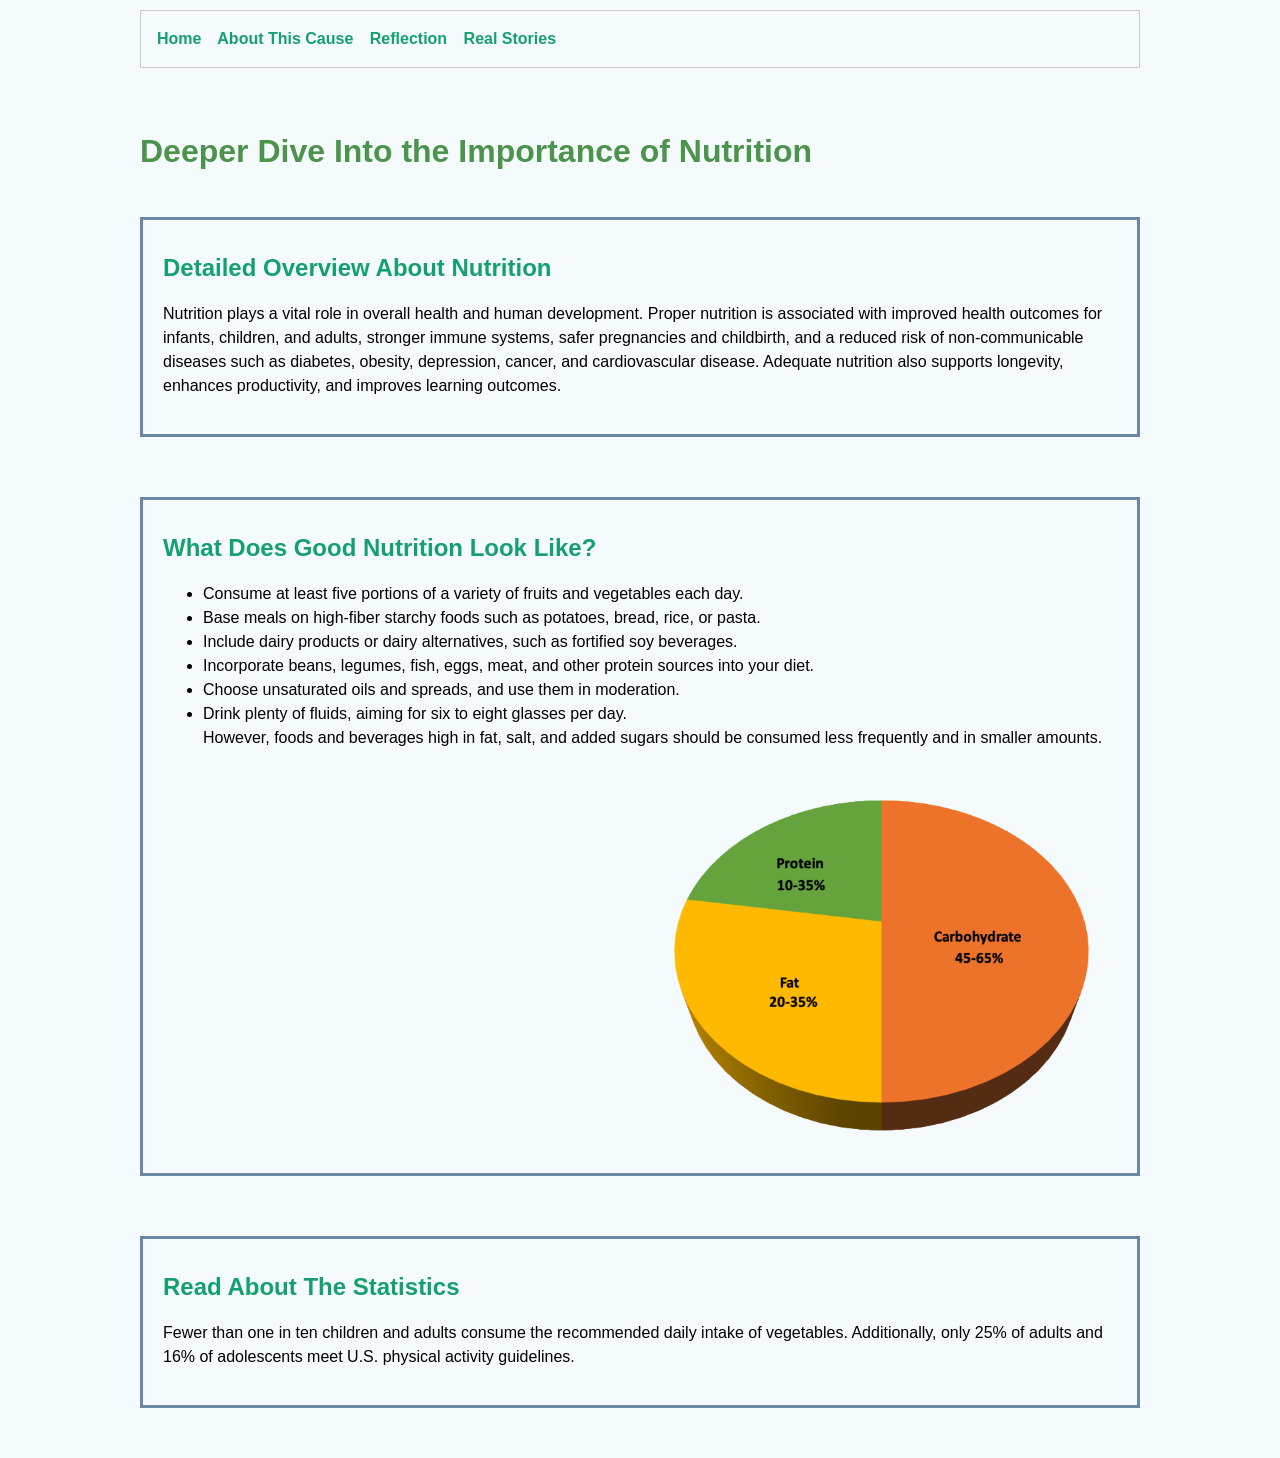
<file: about.html>
<!DOCTYPE html>
<html>
    <head>
        <link rel="stylesheet" href="css/style.css">
    </head>
    
    <body>

        <div class="container">
            <div class="grid-layout">
        <nav>
            <a href="index.html">Home</a>
            <a href="about.html">About This Cause</a>
            <a href="reflection.html">Reflection</a>
            <a href="real stories.html">Real Stories</a>
        </nav>
        
        <h1>Deeper Dive Into the Importance of Nutrition</h1>
       
    <section>
        <h2>Detailed Overview About Nutrition</h2>

        <p>
            Nutrition plays a vital role in overall health and human development. Proper nutrition is associated with improved health outcomes for infants, children, and adults, stronger immune systems, safer pregnancies and childbirth, and a reduced risk of non-communicable diseases such as diabetes, obesity, depression, cancer, and cardiovascular disease. Adequate nutrition also supports longevity, enhances productivity, and improves learning outcomes.
        </p>
    </section>


<section>
        <h2>What Does Good Nutrition Look Like?</h2>
    
        <ul>
            <li>Consume at least five portions of a variety of fruits and vegetables each day.</li>
            <li>Base meals on high-fiber starchy foods such as potatoes, bread, rice, or pasta.</li>
            <li>Include dairy products or dairy alternatives, such as fortified soy beverages.</li>
            <li>Incorporate beans, legumes, fish, eggs, meat, and other protein sources into your diet.</li>
            <li>Choose unsaturated oils and spreads, and use them in moderation.</li>
            <li>Drink plenty of fluids, aiming for six to eight glasses per day.</li>
            However, foods and beverages high in fat, salt, and added sugars should be consumed less frequently and in smaller amounts.
        </ul>

        <img src="images/Nutrition.jpg" alt="Image showing balanced nutrition graph">
</section>
        
<section>
        <h2>Read About The Statistics</h2>
        <p>
            Fewer than one in ten children and adults consume the recommended daily intake of vegetables. Additionally, only 25% of adults and 16% of adolescents meet U.S. physical activity guidelines.
        </p>
</section>

        </div>
    </div>
    </body>
</html>
</file>
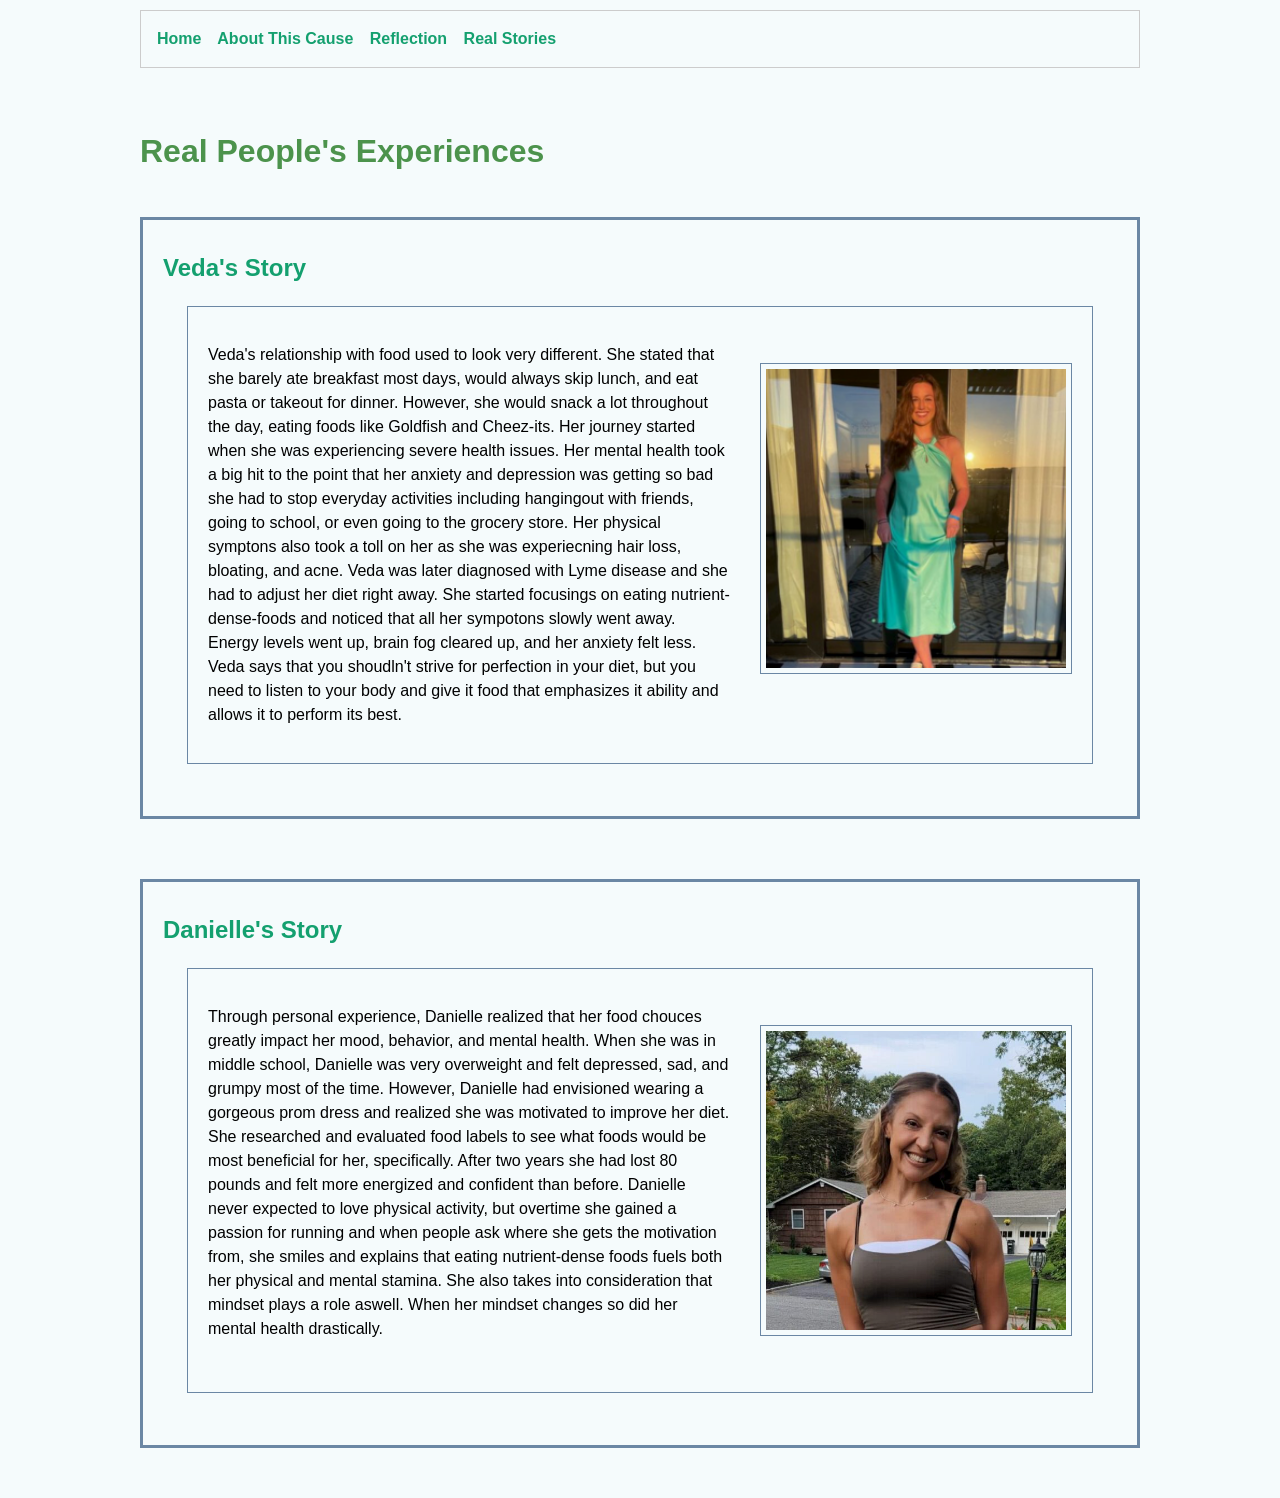
<file: action.html>
<!DOCTYPE html>
<html>
    <head>
        <link rel="stylesheet" href="css/style.css">
    </head>

    <body>
        <body class="real-stories"></body>
        <div class="container">
            <div class="grid-layout">
<nav>
    <a href="index.html">Home</a>
    <a href="about.html">About This Cause</a>
    <a href="reflection.html">Reflection</a>
    <a href="action.html">Real Stories</a>
</nav>

<h1>Real People's Experiences</h1>

<section>
<h2>Veda's Story</h2> 
<div class="about-flex">
<p>
<img src="images/Veda.jpg" alt="Image of Veda">

Veda's relationship with food used to look very different. She stated that she barely ate breakfast most days, would always skip lunch, and eat pasta or takeout for dinner. However, she would snack a lot throughout the day, eating foods like Goldfish and Cheez-its. Her journey started when she was experiencing severe health issues. Her mental health took a big hit to the point that her anxiety and depression was getting so bad she had to stop everyday activities including hangingout with friends, going to school, or even going to the grocery store. Her physical symptons also took a toll on her as she was experiecning hair loss, bloating, and acne. Veda was later diagnosed with Lyme disease and she had to adjust her diet right away. She started focusings on eating nutrient-dense-foods and noticed that all her sympotons slowly went away. Energy levels went up, brain fog cleared up, and her anxiety felt less. Veda says that you shoudln't strive for perfection in your diet, but you need to listen to your body and give it food that emphasizes it ability and allows it to perform its best. 
</p>
</div>

</section>

<section>
<h2>Danielle's Story</h2>
<div class="about-flex">
<p>
<img src="images/Danielle.jpg" alt="Image of Danielle">

Through personal experience, Danielle realized that her food chouces greatly impact her mood, behavior, and mental health. When she was in middle school, Danielle was very overweight and felt depressed, sad, and grumpy most of the time. However, Danielle had envisioned wearing a gorgeous prom dress and realized she was motivated to improve her diet. She researched and evaluated food labels to see what foods would be most beneficial for her, specifically. After two years she had lost 80 pounds and felt more energized and confident than before. Danielle never expected to love physical activity, but overtime she gained a passion for running and when people ask where she gets the motivation from, she smiles and explains that eating nutrient-dense foods fuels both her physical and mental stamina. She also takes into consideration that mindset plays a role aswell. When her mindset changes so did her mental health drastically.
</p>
</div>

</section>

</div>
        </div>
</body>
</html>
</file>
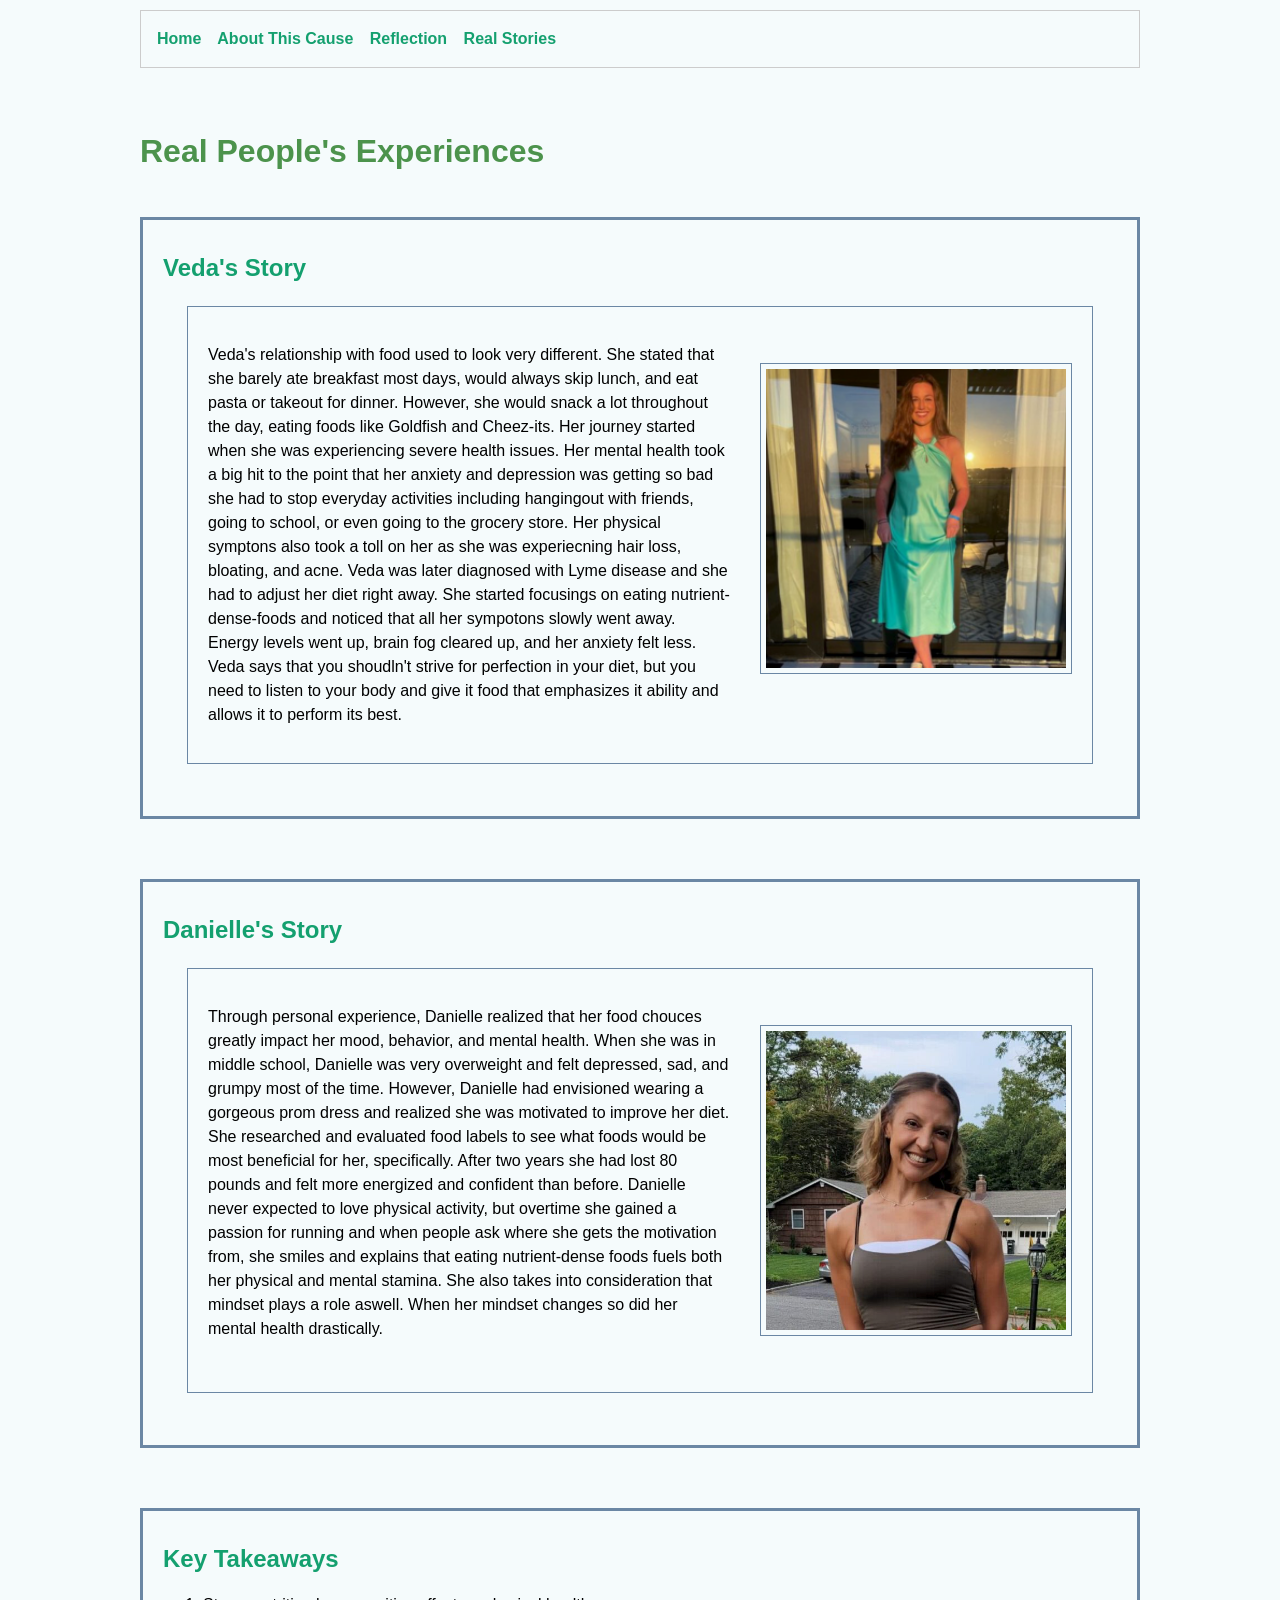
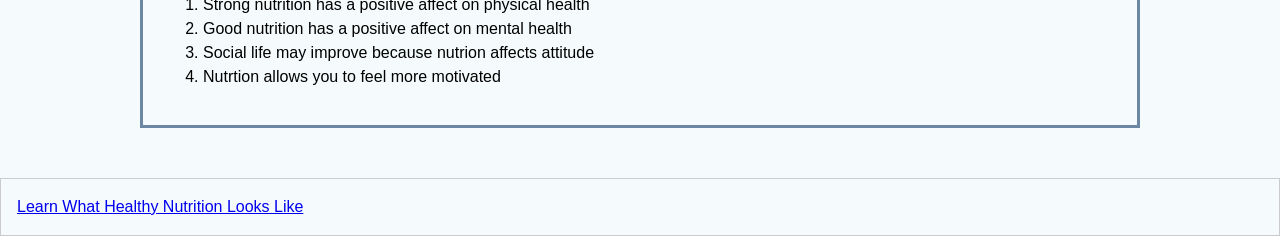
<file: real stories.html>
<!DOCTYPE html>
<html>
    <head>
        <link rel="stylesheet" href="css/style.css">
    </head>

    <body>
        <body class="real-stories"></body>
        <div class="container">
            <div class="grid-layout">
<nav>
    <a href="index.html">Home</a>
    <a href="about.html">About This Cause</a>
    <a href="reflection.html">Reflection</a>
    <a href="real stories.html">Real Stories</a>
</nav>

<h1>Real People's Experiences</h1>

<section>
<h2>Veda's Story</h2> 
<div class="about-flex">
<p>
<img src="images/Veda.jpg" alt="Image of Veda">

Veda's relationship with food used to look very different. She stated that she barely ate breakfast most days, would always skip lunch, and eat pasta or takeout for dinner. However, she would snack a lot throughout the day, eating foods like Goldfish and Cheez-its. Her journey started when she was experiencing severe health issues. Her mental health took a big hit to the point that her anxiety and depression was getting so bad she had to stop everyday activities including hangingout with friends, going to school, or even going to the grocery store. Her physical symptons also took a toll on her as she was experiecning hair loss, bloating, and acne. Veda was later diagnosed with Lyme disease and she had to adjust her diet right away. She started focusings on eating nutrient-dense-foods and noticed that all her sympotons slowly went away. Energy levels went up, brain fog cleared up, and her anxiety felt less. Veda says that you shoudln't strive for perfection in your diet, but you need to listen to your body and give it food that emphasizes it ability and allows it to perform its best. 
</p>
</div>
</section>

<section>
<h2>Danielle's Story</h2>
<div class="about-flex">
<p>
<img src="images/Danielle.jpg" alt="Image of Danielle">
Through personal experience, Danielle realized that her food chouces greatly impact her mood, behavior, and mental health. When she was in middle school, Danielle was very overweight and felt depressed, sad, and grumpy most of the time. However, Danielle had envisioned wearing a gorgeous prom dress and realized she was motivated to improve her diet. She researched and evaluated food labels to see what foods would be most beneficial for her, specifically. After two years she had lost 80 pounds and felt more energized and confident than before. Danielle never expected to love physical activity, but overtime she gained a passion for running and when people ask where she gets the motivation from, she smiles and explains that eating nutrient-dense foods fuels both her physical and mental stamina. She also takes into consideration that mindset plays a role aswell. When her mindset changes so did her mental health drastically.
</p>
</div>
</section>

<section>
    <h2>Key Takeaways</h2>
    <ol>
        <li>Strong nutrition has a positive affect on physical health</li>
        <li>Good nutrition has a positive affect on mental health</li>
        <li>Social life may improve because nutrion affects attitude</li>
        <li>Nutrtion allows you to feel more motivated</li>
    </ol>
</section>

</div>
        </div>

        <footer>
            <a href ="about.html">Learn What Healthy Nutrition Looks Like</a>
        </footer>
</body>
</html>
</file>
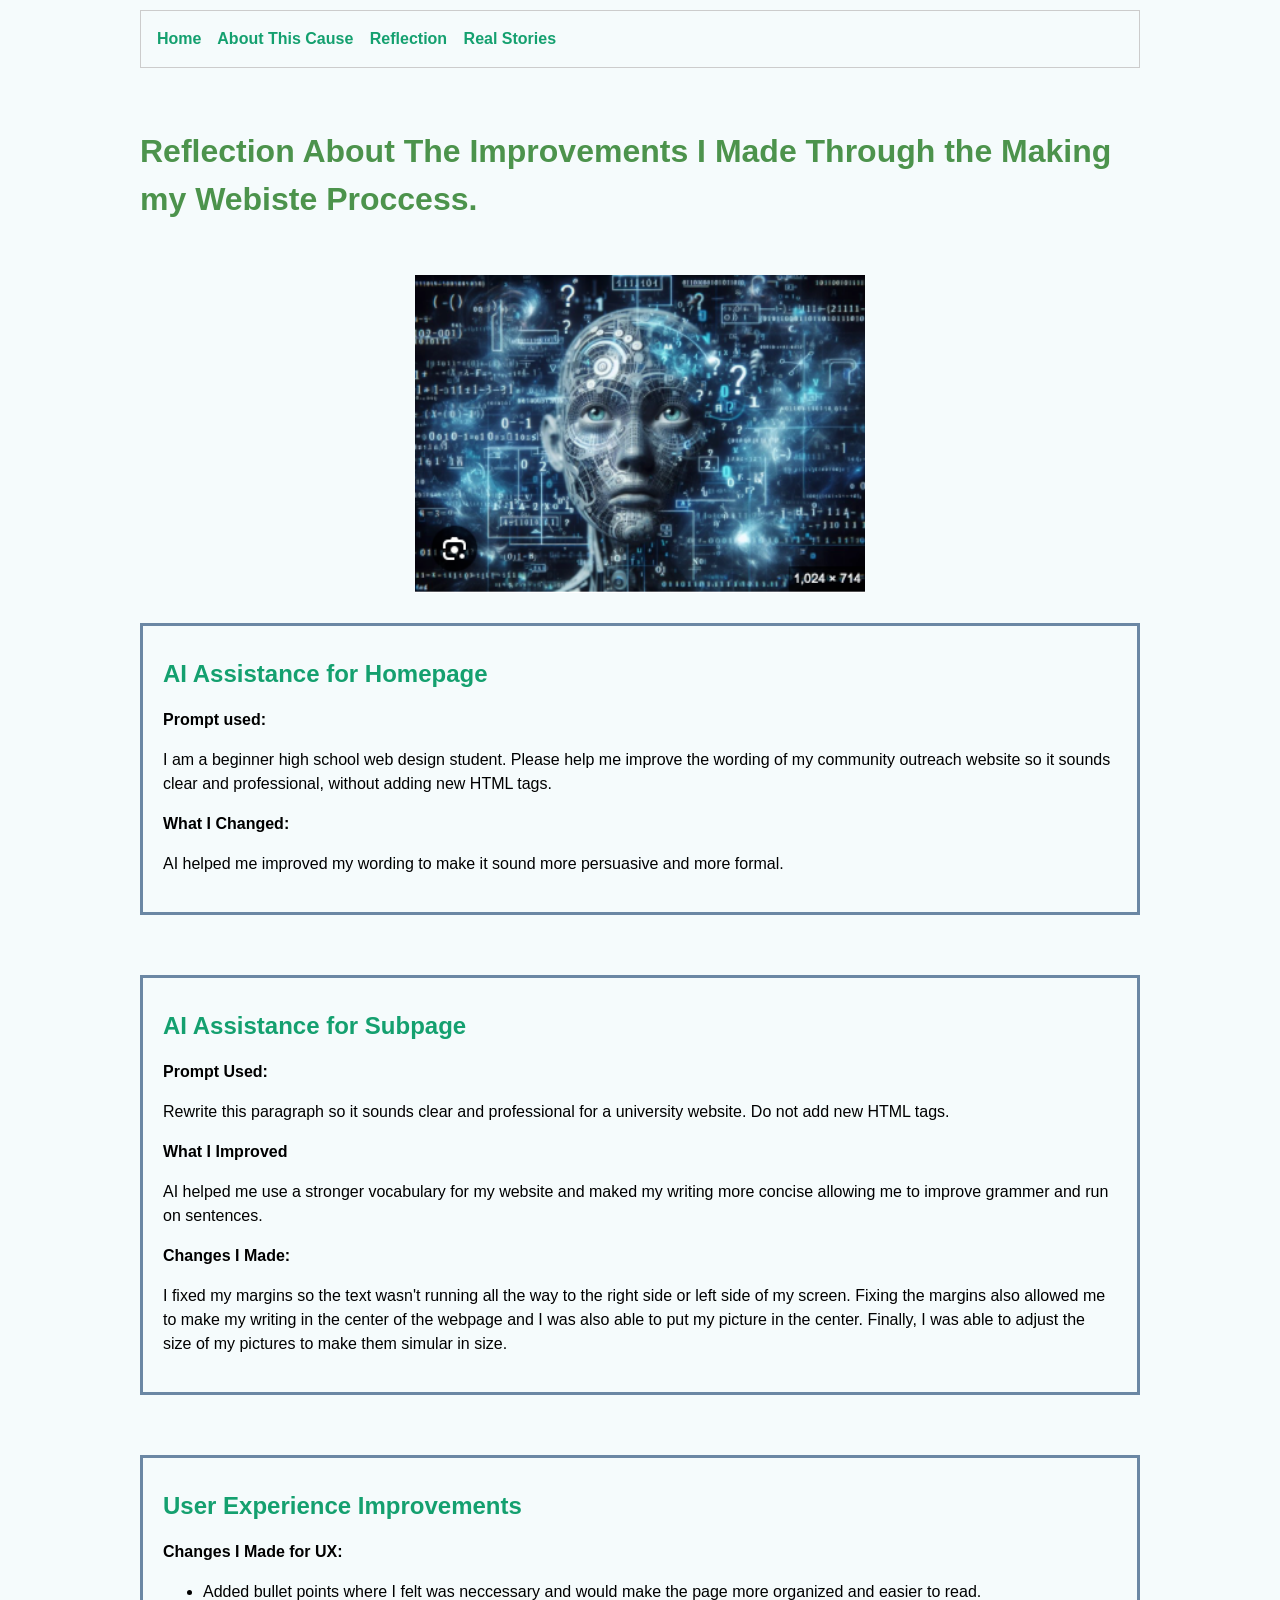
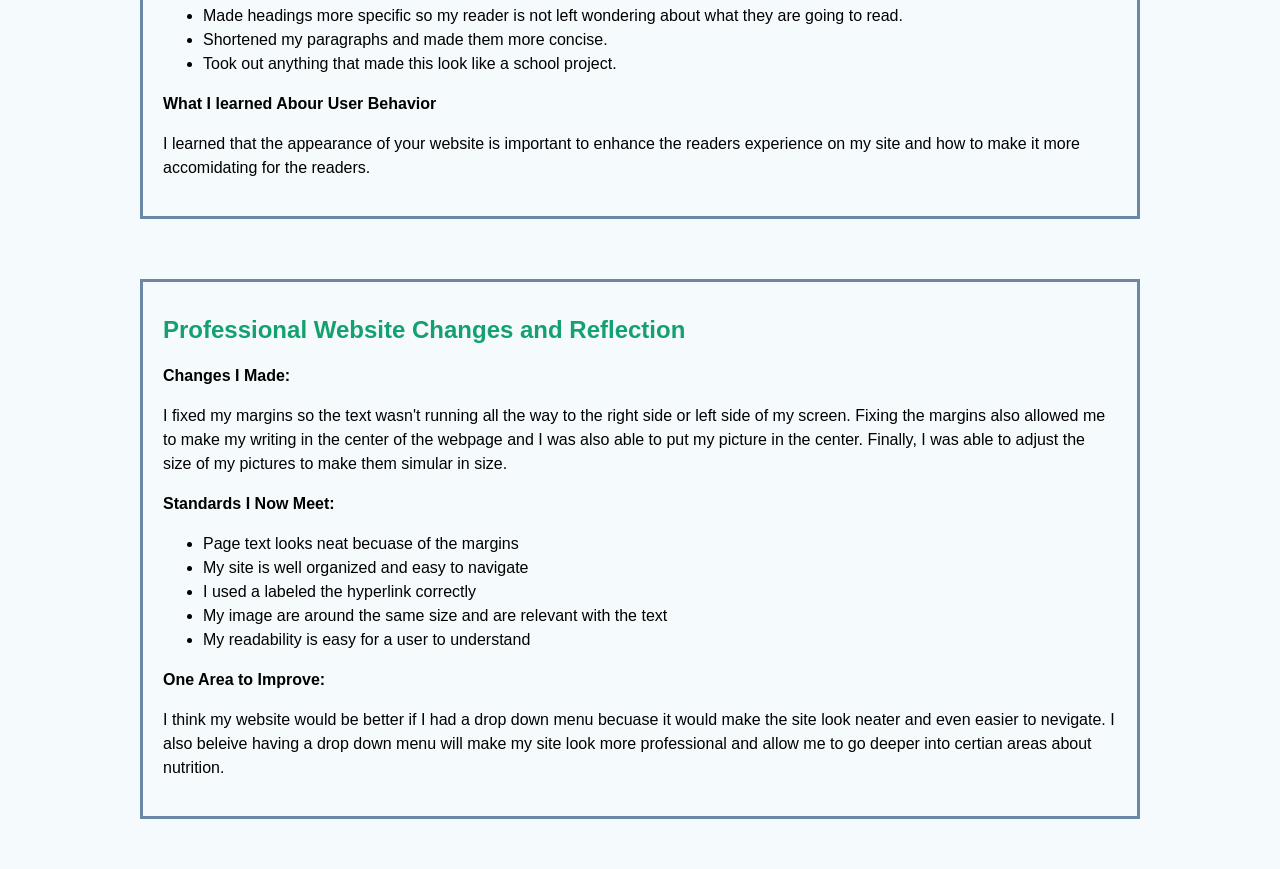
<file: reflection.html>
<!DOCTYPE html>
<html>
    <body> 
    <div class="container">
        <div class="grid-layout">
    <nav>
        <a href="index.html">Home</a>
        <a href="about.html">About This Cause</a>
        <a href="reflection.html">Reflection</a>
        <a href="real stories.html">Real Stories</a>


    </nav>

    <head>
        <link rel="stylesheet" href="css/style.css">
    </head>

    <h1>Reflection About The Improvements I Made Through the Making my Webiste Proccess.</h1>

    <img src="images/AI.jpg" alt="Image a AI robot">

<section>
<h2>AI Assistance for Homepage</h2>
<p><strong>Prompt used:</strong></p>
    <p>I am a beginner high school web design student. Please help me improve the wording of my community outreach website so it sounds clear and professional, without adding new HTML tags.</p>

<p><strong>What I Changed:</strong></p>
    <p>AI helped me improved my wording to make it sound more persuasive and more formal.</p>
</section>

<section>
<h2>AI Assistance for Subpage</h2>

        <p><strong>Prompt Used:</strong></p>
        <p>
            Rewrite this paragraph so it sounds clear and professional for a university website. Do not add new HTML tags.
        </p>

        <p><strong>What I Improved</strong></p>
        <p>
            AI helped me use a stronger vocabulary for my website and maked my writing more concise allowing me to improve grammer and run on sentences.
        </p>

        <p><strong>Changes I Made:</strong></p>
        <p>
            I fixed my margins so the text wasn't running all the way to the right side or left side of my screen. Fixing the margins also allowed me to make my writing in the center of the webpage and I was also able to put my picture in the center. Finally, I was able to adjust the size of my pictures to make them simular in size.
        </p>
    </section>

<section>
    <h2><strong>User Experience Improvements</strong></h2>

<p><strong>Changes I Made for UX:</strong></p>
<ul>
    <li>Added bullet points where I felt was neccessary and would make the page more organized and easier to read.</li>
    <li>Made headings more specific so my reader is not left wondering about what they are going to read.</li>
    <li>Shortened my paragraphs and made them more concise.</li>
    <li>Took out anything that made this look like a school project.</li>
</ul>

<p><strong>What I learned Abour User Behavior</strong></p>
<p>
    I learned that the appearance of your website is important to enhance the readers experience on my site and how to make it more accomidating for the readers.
</p>
</section>

<section>
<h2>Professional Website Changes and Reflection</h2>

<p><strong>Changes I Made:</strong></p>
<p>
    I fixed my margins so the text wasn't running all the way to the right side or left side of my screen. Fixing the margins also allowed me to make my writing in the center of the webpage and I was also able to put my picture in the center. Finally, I was able to adjust the size of my pictures to make them simular in size.
</p>

<p><strong>Standards I Now Meet:</strong></p>
<ul>
    <li>Page text looks neat becuase of the margins</li>
    <li>My site is well organized and easy to navigate</li>
    <li>I used a labeled the hyperlink correctly</li>
    <li>My image are around the same size and are relevant with the text</li>
    <li>My readability is easy for a user to understand</li>
</ul>

<p><strong>One Area to Improve:</strong></p>
<p>
    I think my website would be better if I had a drop down menu becuase it would make the site look neater and even easier to nevigate. I also beleive having a drop down menu will make my site look more professional and allow me to go deeper into certian areas about nutrition.
</p>
</section>
        </div>
    </div>
    </body>
</html>
</file>
<file: css/style.css>
body {
    margin: 0;
    font-family: Arial, sans-serif;
    line-height: 1.5;
    background-color: #f5fbfc;
}

.container {
    max-width: 1000px;      
    margin: 10px auto;     
    padding: 0 10px; 
}

img {
    float: right;
    margin: 10px auto;     
    width: 450px; 
    height: auto;      
}

.real-stories img {
    float: right;
    margin: 20px 0 20px 30px; 
    width: 450px;
    height: auto;
  }

section::after {
    content: "";
    display: block;
    clear: both;
}

p{
    overflow-wrap: break-word;
}

h1 {
    color: #4c934c;
}

h2 {
    color: #14a06f;
    margin: 10px 0;
}

h3 {
    color:#14a06f 
}

nav {
    margin-bottom: 18px;
    font-weight: bold;
}

nav a {
    text-decoration: none;
    margin-right: 12px;
    font-weight: bold;
    color: #14a06f
}

nav a:hover {
    color: #cbd176;
}

section {
    margin-bottom: 40px;
}

section {
    padding: 20px;
}

section {
    padding: 20px;
    border: 3px solid #6b87a4;
}

.about-flex {
    display: inline-flex;
    gap: 40px;
    padding: 20px;
    margin-top: 20px;
    margin-bottom: 32px;
    margin-left: 24px;
    margin-right: 24px;
    border: 1px solid #6b87a4

}

.about-flex {
    display: flex;
    flex-direction: row;
    align-items: center;
    gap: 40px;
    
}


.about-flex img {
    max-width: 300px;
    height: auto;
    border: 1px solid #6b87a4; 
    padding: 5px; 
}

.card-container {
    display: flex;
    gap: 24px;
    flex-wrap: wrap;
    display: flex;
    justify-content: center;
    justify-content: space-between;
    justify-content: space-around;   
}

.card {
    flex: 1 1 220px;
    padding: 20px;
    border: 1px solid #6b87a4;
    background-color: #f5fbfc;
}

.grid-layout {
    display: grid;
    grid-template-columns: 1fr;
    gap: 20px;
}

header {
    grid-column: 1/3;
    padding: 16px;
    border: 1px solid #cccccc;
}
nav {
    grid-column: 1/2;
    padding: 16px;
    border: 1px solid #cccccc;
}
main {
    grid-column: 1/2;
    padding: 16px;
    border: 1px solid #cccccc;
} 
footer {
    grid-column: 1/3;
    padding: 16px;
    border: 1px solid #cccccc;
}
@media (max-width: 768px) {
    .grid-layout {
        grid-template-columns: 1fr;
    }

    nav {
        grid-column: 1;
    }

    main {
        grid-column: 1;
    }
    
    body{
        margin: 20px;
    }

    nav a {
        display: flex;
        justify-content:center;
        gap: 24px;
        padding: 16px;
        margin-bottom: 32px;
        border-bottom: 1px solid #cccccc;
    }

}
</file>
